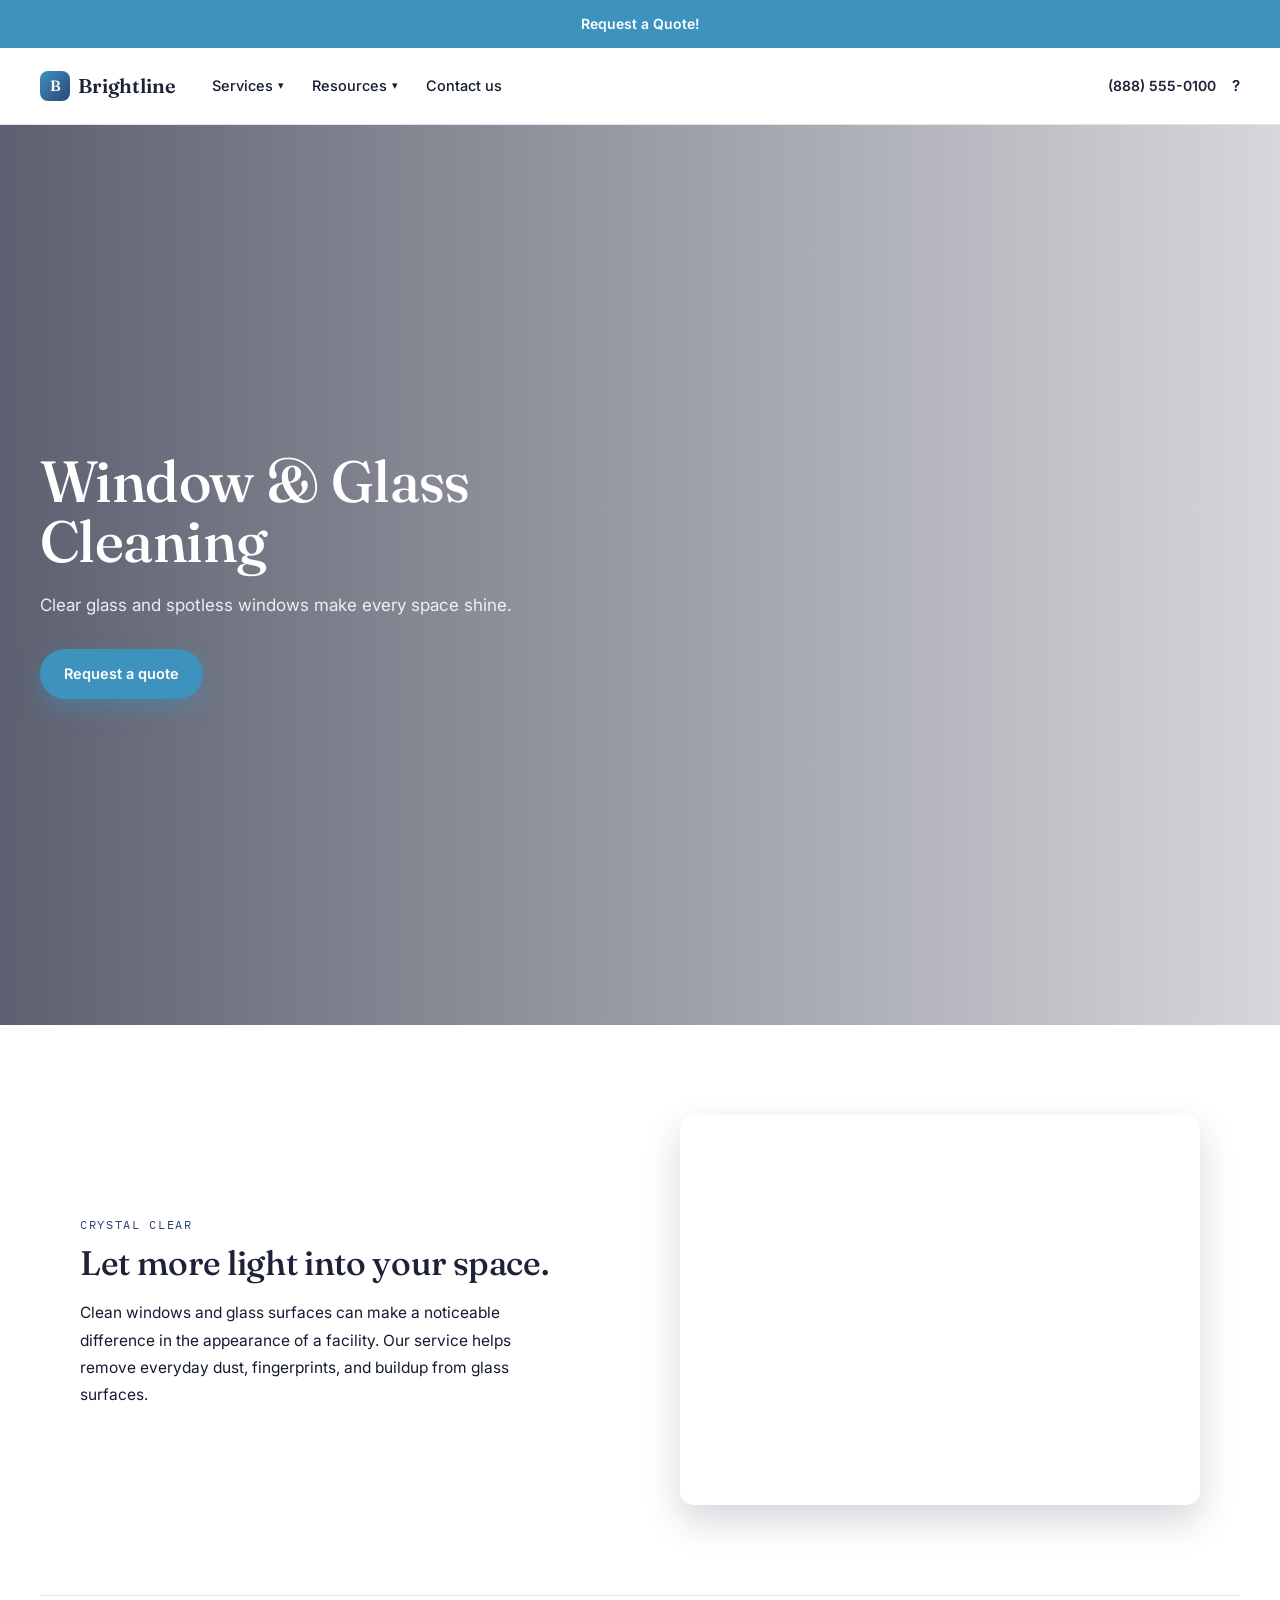
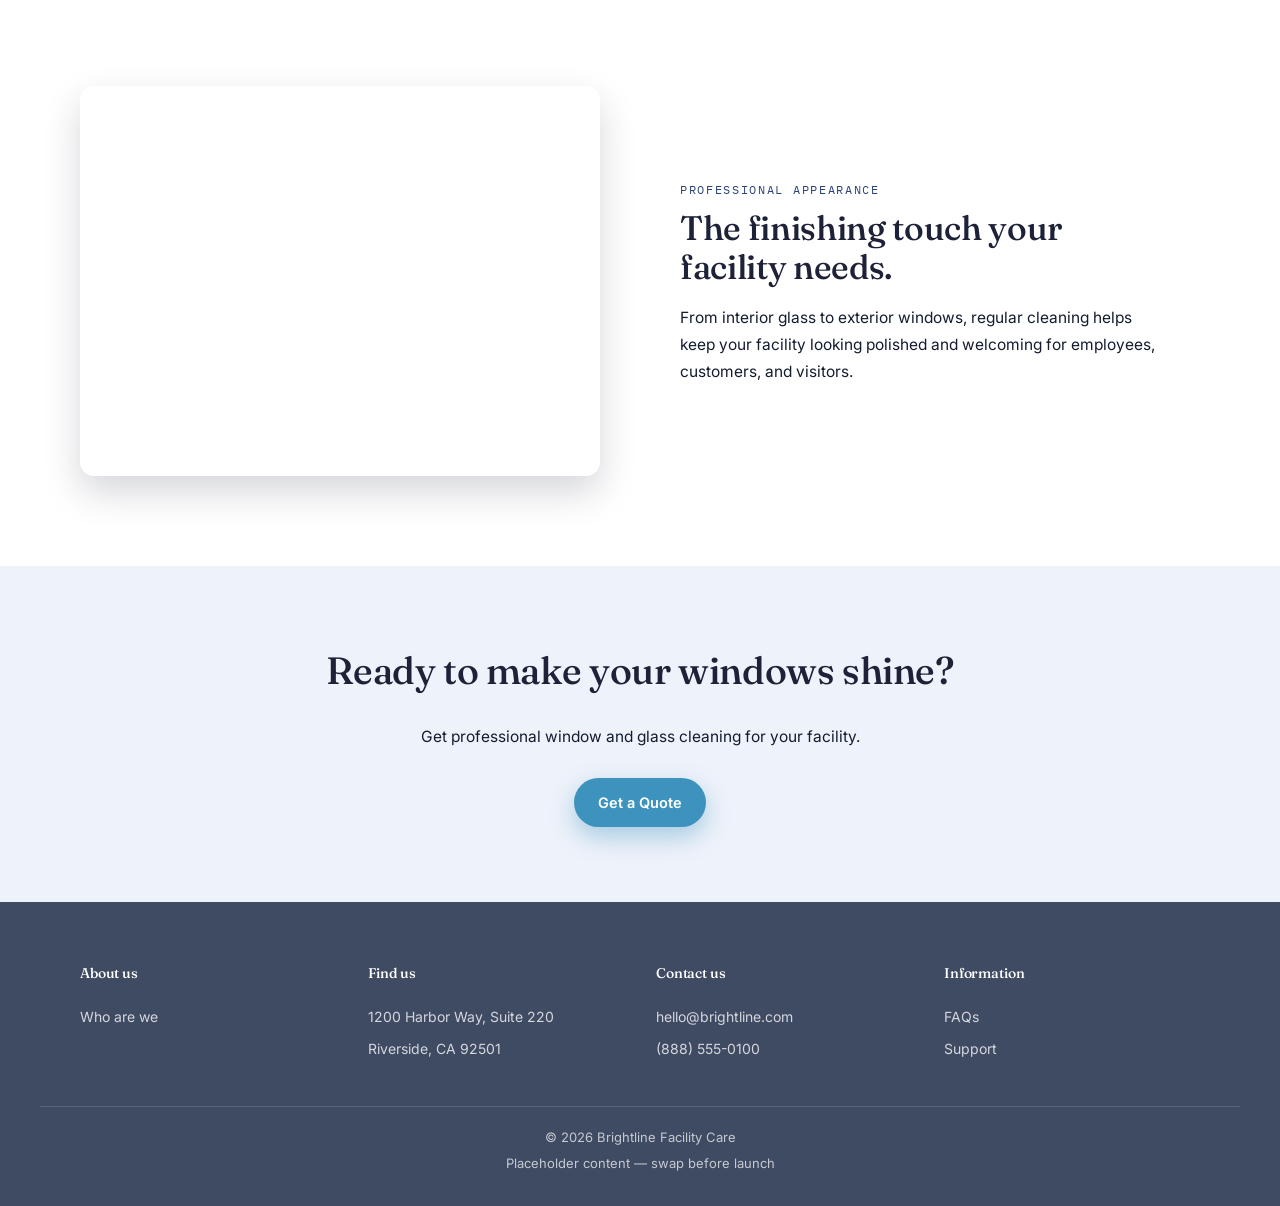
<file: MosvicClean Website/services/window-cleaning.html>
<!DOCTYPE html>
<html lang="en">

<head>

  <meta charset="UTF-8">
  <meta name="viewport" content="width=device-width, initial-scale=1.0">

  <title>Window & Glass Cleaning — Brightline Facility Care</title>

  <link rel="preconnect" href="https://fonts.googleapis.com">
  <link rel="preconnect" href="https://fonts.gstatic.com" crossorigin>

  <link
    href="https://fonts.googleapis.com/css2?family=Fraunces:opsz,wght@9..144,400;9..144,500;9..144,600&family=Inter:wght@400;500;600&family=IBM+Plex+Mono:wght@500&display=swap"
    rel="stylesheet">

  <link rel="stylesheet" href="../style.css">

</head>


<body>


<header class="site-header">

  <a href="../quote.html" class="notice-bar">
    Request a Quote!
  </a>


  <div class="title-bar">

    <div class="left-group">

      <a href="../index.html" class="brand">
        <span class="brand-mark">B</span>
        Brightline
      </a>


      <nav class="main-nav">

        <div class="nav-item" data-menu="services">
          Services
          <span class="chev">&#9662;</span>
        </div>

        <div class="nav-item" data-menu="resources">
          Resources
          <span class="chev">&#9662;</span>
        </div>

        <a href="../quote.html" class="nav-item">
          Contact us
        </a>

      </nav>

    </div>


    <div class="header-right">

      <a href="tel:8885550100" class="phone-link">
        (888) 555-0100
      </a>

      <a href="../resources/faq.html" class="faq-btn">
        ?
      </a>

    </div>

  </div>


  <!-- SERVICES MENU -->

  <div class="mega-panel" id="mega-services">

    <div class="mega-panel-inner">

      <div class="mega-col">

        <div class="mega-col-label">
          Cleaning Services
        </div>

        <a href="janitorial.html">
          General Janitorial
        </a>

        <a href="window-cleaning.html">
          Window & Glass Cleaning
        </a>

        <a href="move-in-out.html">
          Move In / Out Cleaning
        </a>

        <a href="porter.html">
          Porter Services
        </a>

      </div>


      <div class="mega-col">

        <div class="mega-col-label">
          Industries
        </div>

        <a href="healthcare.html">Healthcare</a>

        <a href="commercial.html">Commercial</a>

        <a href="educational.html">Educational</a>

      </div>

    </div>

  </div>


  <!-- RESOURCES MENU -->

  <div class="mega-panel" id="mega-resources">

    <div class="mega-panel-inner">

      <div class="mega-col">

        <div class="mega-col-label">
          About
        </div>

        <a href="../resources/about.html">
          Who are we
        </a>

      </div>


      <div class="mega-col">

        <div class="mega-col-label">
          Help
        </div>

        <a href="../resources/support.html">
          Support
        </a>

        <a href="../resources/faq.html">
          FAQs
        </a>

      </div>

    </div>

  </div>

</header>



<main>


  <!-- HERO -->

  <section
    class="industry-hero"
    style="
      background-image:
      url('https://picsum.photos/seed/brightline-window-hero/1920/1200');
    "
  >

    <div class="industry-hero-inner">

      <div class="industry-hero-content reveal from-left">

        <h1>
          Window & Glass Cleaning
        </h1>

        <p>
          Clear glass and spotless windows make every space shine.
        </p>

        <a
          href="../quote.html"
          class="btn btn-primary"
        >
          Request a quote
        </a>

      </div>

    </div>

  </section>



  <section class="industry-content">


    <!-- ROW 1 -->

    <div class="industry-row row-image-right">

      <div class="industry-row-text reveal from-left">

        <span class="eyebrow">
          Crystal clear
        </span>

        <h2>
          Let more light into your space.
        </h2>

        <p>
          Clean windows and glass surfaces can make a noticeable
          difference in the appearance of a facility. Our service
          helps remove everyday dust, fingerprints, and buildup
          from glass surfaces.
        </p>

      </div>


      <div
        class="industry-row-image reveal from-right"
        style="
          background-image:
          url('https://picsum.photos/seed/brightline-window-1/900/700');
        "
      ></div>

    </div>



    <!-- ROW 2 -->

    <div class="industry-row row-image-left">

      <div
        class="industry-row-image reveal from-left"
        style="
          background-image:
          url('https://picsum.photos/seed/brightline-window-2/900/700');
        "
      ></div>


      <div class="industry-row-text reveal from-right">

        <span class="eyebrow">
          Professional appearance
        </span>

        <h2>
          The finishing touch your facility needs.
        </h2>

        <p>
          From interior glass to exterior windows, regular cleaning
          helps keep your facility looking polished and welcoming
          for employees, customers, and visitors.
        </p>

      </div>

    </div>


  </section>



  <!-- CTA -->

  <section class="industry-cta">

    <div class="industry-cta-inner reveal from-center-l">

      <h2>
        Ready to make your windows shine?
      </h2>

      <p>
        Get professional window and glass cleaning for your facility.
      </p>

      <a
        href="../quote.html"
        class="btn btn-primary"
      >
        Get a Quote
      </a>

    </div>

  </section>


</main>



<footer>

  <div class="footer-grid">

    <div class="footer-col reveal from-left">

      <h4>About us</h4>

      <a href="../resources/about.html">Who are we</a>

    </div>


    <div class="footer-col reveal from-center-l">

      <h4>Find us</h4>

      <p>1200 Harbor Way, Suite 220</p>

      <p>Riverside, CA 92501</p>

    </div>


    <div class="footer-col reveal from-center-r">

      <h4>Contact us</h4>

      <a href="mailto:hello@brightline.com">
        hello@brightline.com
      </a>

      <a href="tel:8885550100">
        (888) 555-0100
      </a>

    </div>


    <div class="footer-col reveal from-right">

      <h4>Information</h4>

      <a href="../resources/faq.html">FAQs</a>

      <a href="../resources/support.html">Support</a>

    </div>

  </div>


  <div class="footer-bottom">

    <span>
      &copy; 2026 Brightline Facility Care
    </span>

    <span>
      Placeholder content — swap before launch
    </span>

  </div>

</footer>



<script src="../main.js"></script>

</body>

</html>
</file>
<file: MosvicClean Website/style.css>
:root{
  --ink:#1E2238;
  --ink-soft:#131c30;
  --accent:#3D93BE;
  --accent-deep:#2B4478;
  --sky:#7EC1DE;
  --pale:#C7D0E8;
  --paper:#EEF2FA;
  --paper-2:#FFFFFF;
  --footer-bg:#3F4A63;
  --line:rgba(30,34,56,0.12);
  --shadow:0 12px 32px rgba(30,34,56,0.14);
  --radius:14px;

  font-family:'Inter', sans-serif;
}


/* =========================================================
   RESET
   ========================================================= */

*{
  box-sizing:border-box;
  margin:0;
  padding:0;
}

html,
body{
  width:100%;
  max-width:100%;
}

html{
  scroll-behavior:smooth;
}

body{
  background:transparent;
  color:var(--ink);
  line-height:1.6;
  overflow-x:hidden;
}

h1,
h2,
h3,
h4{
  font-family:'Fraunces', serif;
  font-weight:500;
  letter-spacing:-0.01em;
  color:var(--ink);
}

a{
  color:inherit;
  text-decoration:none;
}

ul{
  list-style:none;
}

img{
  max-width:100%;
  display:block;
}

button{
  font-family:inherit;
  cursor:pointer;
}


/* =========================================================
   EYEBROW
   ========================================================= */

.eyebrow{
  font-family:'IBM Plex Mono', monospace;
  font-size:12px;
  letter-spacing:0.14em;
  text-transform:uppercase;
  color:var(--accent-deep);
  display:inline-block;
  margin-bottom:14px;
}


/* =========================================================
   HEADER
   ========================================================= */

.notice-bar{
  display:block;
  width:100%;
  background:var(--accent);
  color:#fff;
  text-align:center;
  font-weight:600;
  font-size:14px;
  padding:13px 16px;
  transition:background .18s ease;
}

.notice-bar:hover{
  background:var(--accent-deep);
}


header.site-header{
  position:sticky;
  top:0;
  z-index:100;
  width:100%;
  background:rgba(255,255,255,0.9);
  backdrop-filter:blur(10px);
  border-bottom:1px solid var(--line);
}


.title-bar{
  width:100%;
  max-width:1440px;
  margin:0 auto;

  display:flex;
  align-items:center;
  justify-content:space-between;

  padding:16px 40px;
}


.left-group{
  display:flex;
  align-items:center;
  gap:36px;
}


.brand{
  font-family:'Fraunces', serif;
  font-size:20px;
  font-weight:600;

  display:flex;
  align-items:center;
  gap:8px;
}


.brand-mark{
  width:30px;
  height:30px;
  border-radius:8px;

  background:linear-gradient(
    135deg,
    var(--accent),
    var(--accent-deep)
  );

  display:flex;
  align-items:center;
  justify-content:center;

  color:#fff;
  font-size:15px;
  font-weight:600;
}


nav.main-nav{
  display:flex;
  align-items:center;
  gap:28px;
}


.nav-item{
  position:relative;

  font-size:14.5px;
  font-weight:500;

  display:flex;
  align-items:center;
  gap:5px;

  padding:10px 0;

  cursor:pointer;

  color:var(--ink-soft);
  user-select:none;
}


.nav-item:hover{
  color:var(--accent-deep);
}

.nav-item.open{
  color:var(--accent-deep);
}


.nav-item .chev{
  transition:transform .2s ease;
  font-size:11px;
}

.nav-item:hover .chev{
  transform:rotate(180deg);
}

.nav-item.open .chev{
  transform:rotate(180deg);
}


/* =========================================================
   MEGA MENUS
   ========================================================= */

.mega-panel{
  position:absolute;

  left:0;
  right:0;
  top:100%;

  width:100%;

  background:var(--paper-2);

  border-top:1px solid var(--line);

  box-shadow:var(--shadow);

  opacity:0;
  visibility:hidden;

  transform:translateY(8px);

  transition:
    opacity .18s ease,
    transform .18s ease;

  z-index:99;
}


.mega-panel.open{
  opacity:1;
  visibility:visible;
  transform:translateY(0);
}


.mega-panel-inner{
  max-width:520px;
  margin:0 auto;

  padding:36px 40px;

  display:grid;
  grid-template-columns:1fr 1fr;
  gap:48px;
}


.mega-col-label{
  font-family:'IBM Plex Mono', monospace;
  font-size:11px;
  letter-spacing:.1em;
  text-transform:uppercase;

  color:var(--accent-deep);

  margin-bottom:12px;
}


.mega-col a{
  display:block;

  font-size:14px;
  color:var(--ink-soft);

  padding:7px 0;

  font-weight:400;
}


.mega-col a:hover{
  color:var(--accent-deep);
}


/* =========================================================
   HEADER RIGHT
   ========================================================= */

.header-right{
  display:flex;
  align-items:center;
  gap:16px;
}


.phone-link{
  font-size:14px;
  font-weight:600;
  color:var(--ink);
}


.faq-btn{
  font-size:15px;
  font-weight:600;
  color:var(--ink-soft);
}


/* =========================================================
   BACKGROUND PHOTO
   ========================================================= */

.brand img {
  display: block;
  width: 240px;
  height: 70px;
}


.bg-photo{
  position:fixed;

  inset:0;

  z-index:-2;

  background-image:
    linear-gradient(
      180deg,
      rgba(30,34,56,0.6) 0,
      rgba(30,34,56,0.38) 60vh,
      rgba(238,242,250,0.94) 100vh,
      rgba(238,242,250,0.97) 100%
    ),
    url('images/Hero.png');

  background-size:cover;
  background-position:center top;
  background-attachment:fixed;
}


main{
  position:relative;
  width:100%;
}


/* =========================================================
   REVEAL ANIMATION
   ========================================================= */

.reveal{
  opacity:0;

  transition:
    opacity .8s cubic-bezier(.22,.61,.36,1),
    transform .8s cubic-bezier(.22,.61,.36,1);
}

.reveal.from-left{
  transform:translateX(-56px);
}

.reveal.from-right{
  transform:translateX(56px);
}

.reveal.from-center-l{
  transform:translateX(-40px);
}

.reveal.from-center-r{
  transform:translateX(40px);
}

.reveal.is-visible{
  opacity:1;
  transform:translateX(0);
}


@media (prefers-reduced-motion:reduce){

  .reveal{
    transition:none;
    opacity:1;
    transform:none;
  }

}


/* =========================================================
   HOMEPAGE HERO
   ========================================================= */

.hero{
  width:100%;
  min-height:100vh;

  display:flex;
  align-items:center;
}


.hero-inner{
  width:100%;
  max-width:1440px;

  margin:0 auto;

  padding:0 40px;
}


.hero-inner h1{
  font-size:clamp(34px,5vw,54px);
  line-height:1.05;

  color:#fff;

  margin-bottom:20px;

  max-width:640px;
}


.hero-inner p{
  color:rgba(255,255,255,0.86);

  font-size:16.5px;

  margin-bottom:30px;

  max-width:460px;
}


/* =========================================================
   BUTTONS
   ========================================================= */

.btn{
  display:inline-flex;
  align-items:center;
  gap:8px;

  padding:13px 24px;

  border-radius:999px;

  font-size:14.5px;
  font-weight:600;

  transition:
    transform .15s ease,
    box-shadow .15s ease;
}


.btn:hover{
  transform:translateY(-2px);
}


.btn-primary{
  background:var(--accent);
  color:#fff;

  box-shadow:
    0 10px 24px rgba(61,147,190,0.4);
}


/* =========================================================
   SECTION BANDS
   ========================================================= */

.section-band{
  width:100%;

  background:var(--paper-2);

  padding:70px 40px;

  text-align:center;
}


.section-inner{
  max-width:1200px;
  margin:0 auto;
}


.section-head{
  max-width:600px;

  margin:0 auto 48px;

  text-align:center;
}


.section-head h2{
  font-size:clamp(26px,3.4vw,36px);
}


.section-head p{
  color:var(--ink-soft);

  font-size:15.5px;

  margin-top:10px;
}


/* =========================================================
   HOMEPAGE INDUSTRY CARDS
   ========================================================= */

.services-grid{
  display:grid;

  grid-template-columns:repeat(3,1fr);

  gap:40px;
}


.service-card{
  text-align:center;
}


.service-image{
  width:100%;

  aspect-ratio:4 / 3;

  border-radius:var(--radius);

  background-size:cover;
  background-position:center;

  box-shadow:
    0 16px 36px rgba(30,34,56,0.22);

  margin-bottom:22px;

  transition:
    box-shadow .25s ease,
    transform .25s ease;
}


.service-card:hover .service-image{
  box-shadow:
    0 22px 46px rgba(30,34,56,0.32);

  transform:translateY(-4px);
}


.service-title{
  display:inline-flex;

  align-items:center;

  gap:8px;

  font-size:19px;

  color:var(--ink);

  transition:
    color .2s ease,
    gap .2s ease;
}


.service-title .arrow{
  transition:transform .2s ease;
}


.service-card:hover .service-title{
  color:var(--accent);
}


.service-card:hover .service-title .arrow{
  transform:translateX(5px);
}


/* =========================================================
   INDUSTRY PAGE HERO
   Used by:
   healthcare.html
   commercial.html
   educational.html
   ========================================================= */

.industry-hero{
  width:100%;
  min-height:100vh;

  display:flex;
  align-items:center;

  position:relative;

  background-size:cover;
  background-position:center;
}


.industry-hero::before{
  content:"";

  position:absolute;
  inset:0;

  background:
    linear-gradient(
      90deg,
      rgba(30,34,56,0.72) 0%,
      rgba(30,34,56,0.48) 45%,
      rgba(30,34,56,0.18) 100%
    );
}


.industry-hero-inner{
  width:100%;
  max-width:1440px;

  margin:0 auto;

  padding:0 40px;

  position:relative;
  z-index:1;
}


.industry-hero-content{
  max-width:600px;
}


.industry-hero h1{
  font-size:clamp(38px,5vw,58px);

  line-height:1.05;

  color:#fff;

  margin-bottom:20px;
}


.industry-hero p{
  color:rgba(255,255,255,0.88);

  font-size:17px;

  max-width:500px;

  margin-bottom:30px;
}


/* =========================================================
   INDUSTRY CONTENT ROWS
   ========================================================= */

.industry-content{
  width:100%;

  background:var(--paper-2);
}


.industry-row{
  width:100%;
  max-width:1200px;

  margin:0 auto;

  padding:90px 40px;

  display:grid;

  grid-template-columns:1fr 1fr;

  align-items:center;

  gap:80px;
}


.industry-row + .industry-row{
  border-top:1px solid var(--line);
}


/* IMAGE */

.industry-row-image{
  width:100%;

  aspect-ratio:4 / 3;

  border-radius:var(--radius);

  background-size:cover;
  background-position:center;

  box-shadow:
    0 16px 36px rgba(30,34,56,0.18);
}


/* TEXT */

.industry-row-text{
  max-width:480px;
}


.industry-row-text .eyebrow{
  margin-bottom:10px;
}


.industry-row-text h2{
  font-size:clamp(25px,3vw,34px);

  line-height:1.15;

  margin-bottom:16px;
}


.industry-row-text p{
  color:var(--ink-soft);

  font-size:15.5px;

  line-height:1.75;
}


/* =========================================================
   ROW ALIGNMENTS
   ========================================================= */

/*
   ROW 1
   Text LEFT
   Image RIGHT
*/

.industry-row.row-image-right .industry-row-text{
  order:1;
}

.industry-row.row-image-right .industry-row-image{
  order:2;
}


/*
   ROW 2
   Image LEFT
   Text RIGHT
*/

.industry-row.row-image-left .industry-row-image{
  order:1;
}

.industry-row.row-image-left .industry-row-text{
  order:2;
}


/*
   ROW 3
   Text LEFT
   Image RIGHT
*/

.industry-row.row-image-right:nth-of-type(odd)
.industry-row-text{
  order:1;
}


/* =========================================================
   INDUSTRY CTA
   ========================================================= */

.industry-cta{
  width:100%;

  background:var(--paper);

  padding:75px 40px;

  text-align:center;
}


.industry-cta-inner{
  max-width:700px;

  margin:0 auto;
}


.industry-cta h2{
  font-size:clamp(26px,3.4vw,38px);

  margin-bottom:24px;
}


.industry-cta p{
  color:var(--ink-soft);

  font-size:15.5px;

  margin-bottom:28px;
}


/* =========================================================
   TRUST BAR
   ========================================================= */

.logo-row{
  display:flex;

  justify-content:center;
  align-items:center;

  flex-wrap:wrap;

  gap:28px;

  padding:26px 0 50px;

  border-bottom:1px solid var(--line);

  margin-bottom:50px;
}


.logo-chip{
  width:130px;
  height:50px;

  border-radius:8px;

  overflow:hidden;

  opacity:.6;

  filter:grayscale(1);

  transition:
    opacity .2s ease,
    filter .2s ease;
}


.logo-chip:hover{
  opacity:1;
  filter:grayscale(.4);
}


.logo-chip img{
  width:100%;
  height:100%;

  object-fit:cover;
}


/* =========================================================
   TESTIMONIAL CAROUSEL
   ========================================================= */

.carousel{
  position:relative;

  max-width:720px;

  margin:0 auto;

  text-align:center;

  min-height:200px;
}


.carousel-track{
  position:relative;
  height:200px;
}


.testimonial{
  position:absolute;
  inset:0;

  opacity:0;

  transition:opacity .6s ease;

  display:flex;
  flex-direction:column;

  align-items:center;
  justify-content:center;
}


.testimonial.active{
  opacity:1;
}


.testimonial .client-logo{
  font-family:'IBM Plex Mono', monospace;

  font-size:12px;

  letter-spacing:.08em;

  text-transform:uppercase;

  color:var(--accent-deep);

  background:rgba(61,147,190,0.12);

  padding:7px 18px;

  border-radius:8px;

  margin-bottom:20px;
}


.testimonial p.quote{
  font-family:'Fraunces', serif;

  font-size:19px;

  color:var(--ink);

  max-width:600px;

  margin-bottom:14px;
}


.testimonial .who{
  font-size:13.5px;
  color:var(--ink-soft);
}


.dots{
  display:flex;

  gap:7px;

  justify-content:center;

  margin-top:18px;
}


.dot{
  width:6px;
  height:6px;

  border-radius:50%;

  background:var(--line);

  transition:
    background .3s ease,
    width .3s ease;
}


.dot.active{
  background:var(--accent-deep);

  width:20px;

  border-radius:4px;
}


/* =========================================================
   FOOTER
   ========================================================= */

footer{
  width:100%;
  background:var(--footer-bg);
}


.footer-grid{
  max-width:1200px;

  margin:0 auto;

  padding:60px 40px 40px;

  display:grid;

  grid-template-columns:repeat(4,1fr);

  gap:32px;
}


.footer-col h4{
  font-size:14px;

  margin-bottom:16px;

  color:#fff;
}


.footer-col a,
.footer-col p{
  display:block;

  font-size:14px;

  color:rgba(255,255,255,0.78);

  padding:5px 0;
}


.footer-col a:hover{
  color:#fff;
}


.footer-bottom{
  max-width:1200px;

  margin:0 auto;

  padding:20px 40px 32px;

  font-size:13px;

  color:rgba(255,255,255,0.7);

  display:flex;

  flex-direction:column;

  align-items:center;

  justify-content:center;

  gap:6px;

  text-align:center;

  border-top:1px solid rgba(255,255,255,0.14);
}


/* =========================================================
   RESPONSIVE
   ========================================================= */

@media (max-width:860px){

  nav.main-nav{
    display:none;
  }


  .services-grid{
    grid-template-columns:1fr;
  }


  .footer-grid{
    grid-template-columns:1fr 1fr;
  }


  /* INDUSTRY PAGES */

  .industry-row{
    grid-template-columns:1fr;

    gap:35px;

    padding:65px 30px;
  }


  .industry-row-image{
    order:1 !important;
  }


  .industry-row-text{
    order:2 !important;

    max-width:none;
  }


  .industry-hero-inner{
    padding:0 30px;
  }


  .industry-hero-content{
    max-width:100%;
  }


  .industry-cta{
    padding:60px 30px;
  }

}


@media (max-width:520px){

  .title-bar{
    padding:14px 20px;
  }


  .header-right .phone-link{
    display:none;
  }


  .hero-inner{
    padding:0 25px;
  }


  .industry-hero-inner{
    padding:0 25px;
  }


  .industry-row{
    padding:55px 25px;
  }


  .footer-grid{
    grid-template-columns:1fr;

    padding-left:25px;
    padding-right:25px;
  }


  .footer-bottom{
    padding-left:25px;
    padding-right:25px;
  }

}

/* =========================================================
   PORTER SERVICES
   ========================================================= */

.porter-benefits {
  list-style: none;
  padding: 0;
  margin: 2rem 0 0;
}

.porter-benefits li {
  margin-bottom: 1rem;

  font-size: 1rem;
  line-height: 1.6;
}

.porter-benefits li::before {
  content: "—";
  margin-right: 0.8rem;
}

/* =========================================================
   BEFORE & AFTER CAROUSEL
   ========================================================= */

.before-after-section {
  width: 100%;
  max-width: 1200px;

  margin: 0 auto;
  padding: 7rem 2rem 5rem;

  text-align: center;
}

.before-after-header {
  max-width: 700px;
  margin: 0 auto 3rem;
}

.before-after-header h2 {
  margin: 0.5rem 0 1rem;

  font-family: "Fraunces", serif;
  font-size: clamp(2rem, 4vw, 3.5rem);
}

.before-after-header p {
  margin: 0 auto;

  max-width: 600px;

  line-height: 1.7;
}


/* CAROUSEL */

.before-after-carousel {
  position: relative;
  width: 100%;
  overflow: hidden;
}


/* Each before/after pair */

.before-after-slide {
  display: none;

  grid-template-columns: 1fr 1fr;
  gap: 1.5rem;

  width: 100%;
}

.before-after-slide.active {
  display: grid;
}


/* Images */

.before-after-image {
  position: relative;

  width: 100%;
  aspect-ratio: 4 / 3;

  overflow: hidden;
}

.before-after-image img {
  display: block;

  width: 100%;
  height: 100%;

  object-fit: cover;
}


/* BEFORE / AFTER label */

.before-after-label {
  position: absolute;

  left: 1rem;
  bottom: 1rem;

  padding: 0.45rem 0.8rem;

  background: rgba(0, 0, 0, 0.7);

  color: white;

  font-family: "IBM Plex Mono", monospace;
  font-size: 0.75rem;
  text-transform: uppercase;
  letter-spacing: 0.08em;
}


/* CONTROLS */

.before-after-controls {
  display: flex;
  align-items: center;
  justify-content: center;

  gap: 1.5rem;

  margin-top: 2rem;
}


/* Arrow buttons */

.before-after-prev,
.before-after-next {
  display: flex;
  align-items: center;
  justify-content: center;

  width: 44px;
  height: 44px;

  border: 1px solid currentColor;
  background: transparent;

  cursor: pointer;

  font-size: 1.2rem;

  transition:
    background 0.2s ease,
    color 0.2s ease;
}

.before-after-prev:hover,
.before-after-next:hover {
  background: currentColor;
  color: white;
}


/* Dots */

.before-after-dots {
  display: flex;
  align-items: center;

  gap: 0.6rem;
}

.before-after-dot {
  width: 8px;
  height: 8px;

  padding: 0;

  border: 0;
  border-radius: 50%;

  background: currentColor;

  opacity: 0.35;

  cursor: pointer;

  transition:
    opacity 0.2s ease,
    transform 0.2s ease;
}

.before-after-dot.active {
  opacity: 1;

  transform: scale(1.35);
}


/* =========================================================
   MOBILE
   ========================================================= */

@media (max-width: 768px) {

  .before-after-section {
    padding: 5rem 1.25rem 3rem;
  }

  .before-after-slide {
    grid-template-columns: 1fr;
    gap: 1rem;
  }

  .before-after-image {
    aspect-ratio: 16 / 10;
  }

  .before-after-controls {
    gap: 1rem;
  }

}

/* =========================================================
   ABOUT / WHO WE ARE
   ========================================================= */

.about-section {
  padding: 8rem 2rem;
}

.about-intro {
  max-width: 850px;
  margin: 0 auto;

  text-align: center;
}

.about-intro h2 {
  margin: 0.5rem 0 2rem;

  font-family: "Fraunces", serif;
  font-size: clamp(2.5rem, 5vw, 4.5rem);
  line-height: 1.1;
}

.about-intro p {
  max-width: 750px;
  margin: 0 auto 1.5rem;

  font-size: 1.05rem;
  line-height: 1.8;
}


/* =========================================================
   CORE VALUES
   ========================================================= */

.about-values {
  padding: 8rem 2rem;

  background: #f5f3ee;
}

.about-values-header {
  max-width: 800px;

  margin: 0 auto 4rem;

  text-align: center;
}

.about-values-header h2 {
  margin: 0.5rem 0 1rem;

  font-family: "Fraunces", serif;
  font-size: clamp(2.5rem, 5vw, 4.5rem);
}

.about-values-header p {
  line-height: 1.7;
}


/* VALUES GRID */

.values-grid {
  display: grid;

  grid-template-columns: repeat(4, 1fr);

  gap: 1.5rem;

  max-width: 1200px;

  margin: 0 auto;
}


.value-box {
  padding: 2.5rem 2rem;

  text-align: center;

  border: 1px solid rgba(0, 0, 0, 0.12);

  background: transparent;
}

.value-box h3 {
  margin: 0 0 1rem;

  font-family: "Fraunces", serif;

  font-size: 1.6rem;
}

.value-box p {
  margin: 0;

  font-size: 0.95rem;

  line-height: 1.7;
}


/* =========================================================
   HISTORY
   ========================================================= */

.about-history {
  padding: 8rem 2rem;
}

.about-history-inner {
  max-width: 850px;

  margin: 0 auto;

  text-align: center;
}

.about-history-inner h2 {
  margin: 0.5rem 0 2rem;

  font-family: "Fraunces", serif;

  font-size: clamp(2.5rem, 5vw, 4.5rem);

  line-height: 1.1;
}

.about-history-inner p {
  max-width: 750px;

  margin: 0 auto 1.5rem;

  font-size: 1.05rem;

  line-height: 1.8;
}


/* =========================================================
   ABOUT MOBILE
   ========================================================= */

@media (max-width: 900px) {

  .values-grid {
    grid-template-columns: repeat(2, 1fr);
  }

}


@media (max-width: 600px) {

  .about-section,
  .about-values,
  .about-history {
    padding: 5rem 1.25rem;
  }


  .values-grid {
    grid-template-columns: 1fr;
  }


  .value-box {
    padding: 2rem 1.5rem;
  }

}

/* =========================================================
   FAQ PAGE
   ========================================================= */

.faq-hero {
  position: relative;

  min-height: 70vh;

  background-size: cover;
  background-position: center;

  display: flex;
  align-items: center;
}

.faq-hero::before {
  content: "";

  position: absolute;
  inset: 0;

  background: rgba(0, 0, 0, 0.4);
}

.faq-hero-inner {
  position: relative;

  width: 100%;
  max-width: 1400px;

  margin: 0 auto;

  padding: 8rem 2rem;
}

.faq-hero-content {
  max-width: 700px;

  color: white;
}

.faq-hero-content h1 {
  margin: 0 0 1.5rem;

  font-family: "Fraunces", serif;

  font-size: clamp(3rem, 7vw, 6rem);

  line-height: 1;
}

.faq-hero-content p {
  max-width: 550px;

  margin-bottom: 2rem;

  font-size: 1.1rem;

  line-height: 1.7;
}


/* =========================================================
   FAQ CONTENT
   ========================================================= */

.faq-content {
  max-width: 1000px;

  margin: 0 auto;

  padding: 8rem 2rem;
}

.faq-intro {
  max-width: 750px;

  margin: 0 auto 6rem;

  text-align: center;
}

.faq-intro h2 {
  margin: 0.5rem 0 1.5rem;

  font-family: "Fraunces", serif;

  font-size: clamp(2.5rem, 5vw, 4.5rem);

  line-height: 1.1;
}

.faq-intro p {
  line-height: 1.8;
}


/* =========================================================
   FAQ CATEGORY
   ========================================================= */

.faq-category {
  margin-bottom: 5rem;
}

.faq-category > h3 {
  margin-bottom: 1.5rem;

  font-family: "Fraunces", serif;

  font-size: 2rem;
}


/* =========================================================
   FAQ ITEMS
   ========================================================= */

.faq-list {
  border-top: 1px solid rgba(0, 0, 0, 0.18);
}

.faq-item {
  border-bottom: 1px solid rgba(0, 0, 0, 0.18);
}


/* QUESTION */

.faq-item summary {
  display: flex;

  align-items: center;
  justify-content: space-between;

  gap: 2rem;

  padding: 1.5rem 0;

  cursor: pointer;

  list-style: none;

  font-size: 1.05rem;

  font-weight: 500;
}

.faq-item summary::-webkit-details-marker {
  display: none;
}

.faq-item summary span {
  flex-shrink: 0;

  font-size: 1.5rem;

  font-weight: 400;

  transition: transform 0.25s ease;
}


/* OPEN STATE */

.faq-item[open] summary span {
  transform: rotate(45deg);
}


/* ANSWER */

.faq-answer {
  max-width: 800px;

  padding: 0 3rem 1.5rem 0;
}

.faq-answer p {
  margin: 0;

  line-height: 1.8;

  opacity: 0.8;
}


/* =========================================================
   FAQ CTA
   ========================================================= */

.faq-cta {
  padding: 7rem 2rem;

  text-align: center;

  background: #f5f3ee;
}

.faq-cta h2 {
  margin: 0.5rem 0 1rem;

  font-family: "Fraunces", serif;

  font-size: clamp(2.5rem, 5vw, 4rem);
}

.faq-cta p {
  max-width: 550px;

  margin: 0 auto 2rem;

  line-height: 1.7;
}


/* =========================================================
   MOBILE
   ========================================================= */

@media (max-width: 600px) {

  .faq-hero-inner {
    padding: 6rem 1.25rem;
  }

  .faq-content {
    padding: 5rem 1.25rem;
  }

  .faq-intro {
    margin-bottom: 4rem;
  }

  .faq-category {
    margin-bottom: 4rem;
  }

  .faq-item summary {
    padding: 1.25rem 0;

    font-size: 0.95rem;
  }

  .faq-answer {
    padding-right: 1rem;
  }

  .faq-cta {
    padding: 5rem 1.25rem;
  }

}

/* =========================================================
   REQUEST A QUOTE PAGE
   ========================================================= */

.quote-hero {
  position: relative;

  min-height: 60vh;

  display: flex;
  align-items: center;

  background-size: cover;
  background-position: center;
}

.quote-hero-overlay {
  position: absolute;
  inset: 0;

  background: rgba(0, 0, 0, 0.42);
}

.quote-hero-inner {
  position: relative;

  width: 100%;
  max-width: 1400px;

  margin: 0 auto;

  padding: 8rem 2rem;
}

.quote-hero-content {
  max-width: 750px;

  color: white;
}

.quote-hero-content h1 {
  margin: 0.5rem 0 1.5rem;

  font-family: "Fraunces", serif;

  font-size: clamp(3rem, 7vw, 6rem);

  line-height: 1;
}

.quote-hero-content p {
  max-width: 600px;

  font-size: 1.1rem;

  line-height: 1.7;
}


/* =========================================================
   QUOTE FORM SECTION
   ========================================================= */

.quote-section {
  padding: 8rem 2rem;
}

.quote-layout {
  display: grid;

  grid-template-columns: 0.8fr 1.2fr;

  gap: 6rem;

  max-width: 1200px;

  margin: 0 auto;
}


/* LEFT SIDE */

.quote-form-intro {
  position: sticky;

  top: 8rem;

  align-self: start;
}

.quote-form-intro h2 {
  margin: 0.5rem 0 1.5rem;

  font-family: "Fraunces", serif;

  font-size: clamp(2.5rem, 4vw, 4rem);

  line-height: 1.1;
}

.quote-form-intro p {
  max-width: 500px;

  line-height: 1.8;
}


/* =========================================================
   FORM
   ========================================================= */

.quote-form {
  width: 100%;
}

.form-group {
  margin-bottom: 3rem;
}

.form-group h3 {
  margin: 0 0 1.5rem;

  font-family: "Fraunces", serif;

  font-size: 1.6rem;
}

.form-row {
  display: grid;

  grid-template-columns: 1fr 1fr;

  gap: 1.25rem;

  margin-bottom: 1.25rem;
}

.form-field {
  display: flex;

  flex-direction: column;

  gap: 0.5rem;

  margin-bottom: 1.25rem;
}

.form-field label {
  font-size: 0.85rem;

  font-weight: 600;
}

.form-field input,
.form-field select,
.form-field textarea {
  width: 100%;

  padding: 0.9rem 1rem;

  border: 1px solid rgba(0, 0, 0, 0.25);

  background: transparent;

  font-family: inherit;

  font-size: 0.95rem;

  outline: none;

  transition:
    border-color 0.2s ease,
    box-shadow 0.2s ease;
}

.form-field textarea {
  resize: vertical;

  min-height: 150px;
}

.form-field input:focus,
.form-field select:focus,
.form-field textarea:focus {
  border-color: currentColor;

  box-shadow: 0 0 0 2px rgba(0, 0, 0, 0.06);
}


/* =========================================================
   SERVICE CHECKBOXES
   ========================================================= */

.service-options {
  display: grid;

  grid-template-columns: 1fr 1fr;

  gap: 0.8rem;
}

.checkbox-option {
  display: flex;

  align-items: center;

  gap: 0.75rem;

  padding: 1rem;

  border: 1px solid rgba(0, 0, 0, 0.15);

  cursor: pointer;

  transition:
    background 0.2s ease,
    border-color 0.2s ease;
}

.checkbox-option:hover {
  border-color: currentColor;
}

.checkbox-option input {
  width: 17px;
  height: 17px;
}

.checkbox-option span {
  font-size: 0.9rem;
}


/* =========================================================
   SUBMIT
   ========================================================= */

.quote-submit {
  margin-top: 0.5rem;
}

.form-note {
  margin-top: 1rem;

  font-size: 0.75rem;

  opacity: 0.55;
}


/* =========================================================
   WHAT TO EXPECT
   ========================================================= */

.quote-process {
  padding: 8rem 2rem;

  background: #f5f3ee;
}

.quote-process-header {
  max-width: 750px;

  margin: 0 auto 5rem;

  text-align: center;
}

.quote-process-header h2 {
  margin: 0.5rem 0 1rem;

  font-family: "Fraunces", serif;

  font-size: clamp(2.5rem, 5vw, 4.5rem);

  line-height: 1.1;
}

.quote-process-header p {
  line-height: 1.8;
}


/* PROCESS GRID */

.quote-process-grid {
  display: grid;

  grid-template-columns: repeat(3, 1fr);

  gap: 2rem;

  max-width: 1200px;

  margin: 0 auto;
}

.quote-process-step {
  padding: 2.5rem 2rem;

  border-top: 1px solid rgba(0, 0, 0, 0.3);
}

.quote-step-number {
  display: block;

  margin-bottom: 2rem;

  font-family: "IBM Plex Mono", monospace;

  font-size: 0.8rem;

  letter-spacing: 0.1em;
}

.quote-process-step h3 {
  margin: 0 0 1rem;

  font-family: "Fraunces", serif;

  font-size: 1.6rem;
}

.quote-process-step p {
  margin: 0;

  line-height: 1.7;
}


/* =========================================================
   MOBILE
   ========================================================= */

@media (max-width: 900px) {

  .quote-layout {
    grid-template-columns: 1fr;

    gap: 4rem;
  }

  .quote-form-intro {
    position: static;
  }

  .quote-process-grid {
    grid-template-columns: 1fr;
  }

}


@media (max-width: 600px) {

  .quote-hero-inner {
    padding: 6rem 1.25rem;
  }

  .quote-section {
    padding: 5rem 1.25rem;
  }

  .form-row {
    grid-template-columns: 1fr;

    gap: 0;
  }

  .service-options {
    grid-template-columns: 1fr;
  }

  .quote-process {
    padding: 5rem 1.25rem;
  }

}
</file>
